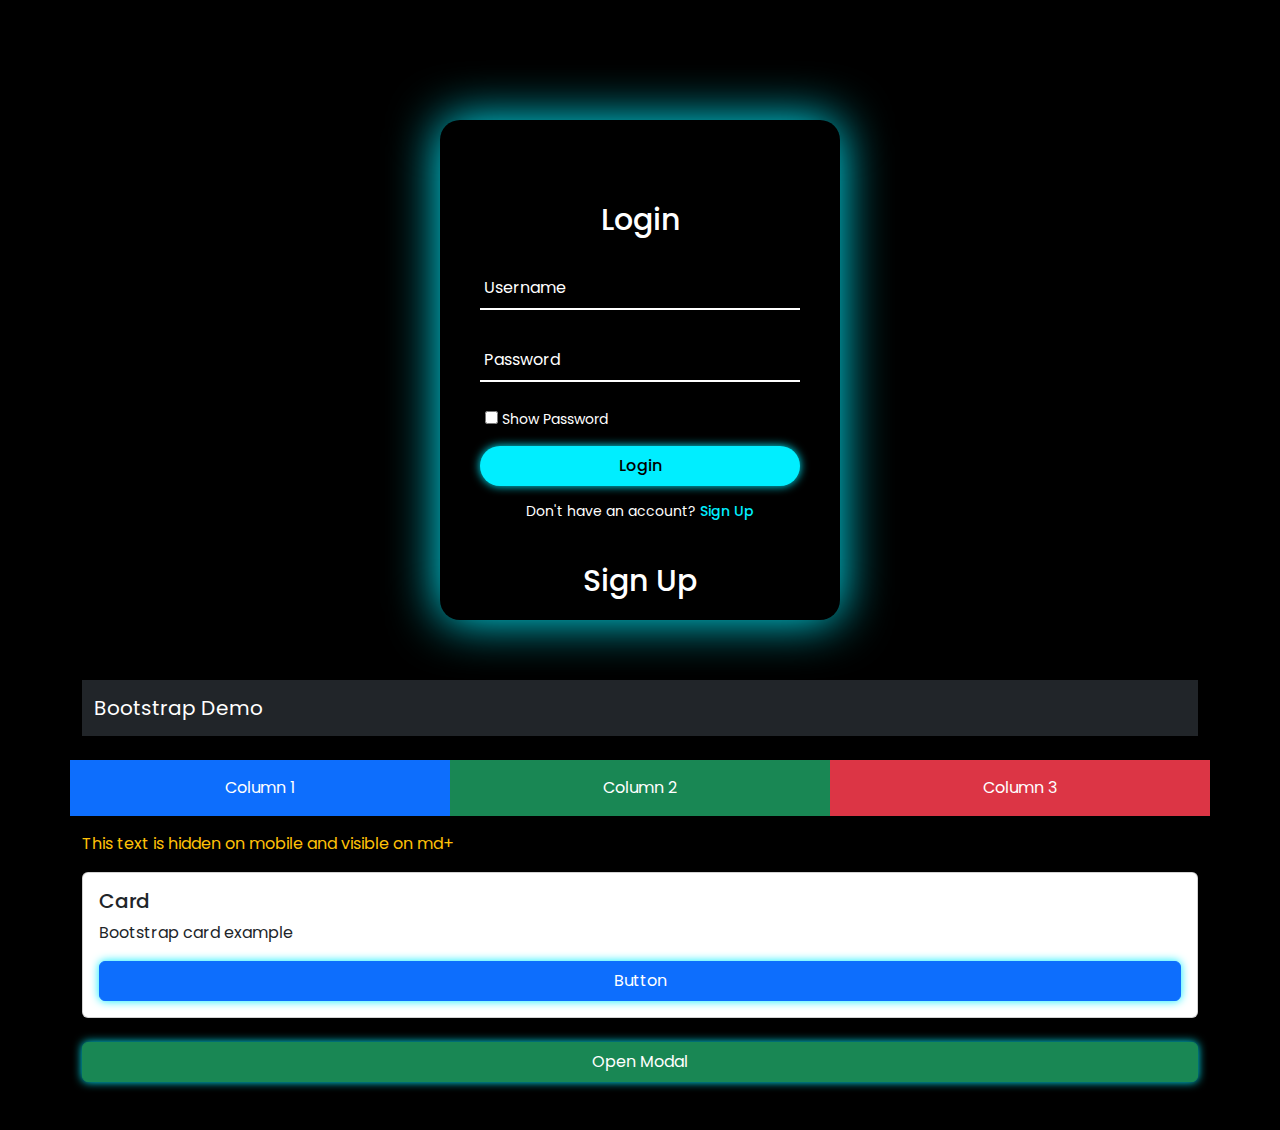
<file: index.html>
<!DOCTYPE html>
<html lang="en">
<head>
  <meta charset="UTF-8">
  <meta http-equiv="X-UA-Compatible" content="IE=edge">
  <meta name="viewport" content="width=device-width, initial-scale=1.0">
  <title>Animated Login & Registration Form</title>

  <!-- GOOGLE FONT -->
  <link href="https://fonts.googleapis.com/css2?family=Poppins:wght@300;400;500;600;700;800;900&display=swap" rel="stylesheet">

  <!-- BOOTSTRAP CSS -->
  <link href="https://cdn.jsdelivr.net/npm/bootstrap@5.3.3/dist/css/bootstrap.min.css" rel="stylesheet">

  <!-- YOUR ORIGINAL CSS (UNCHANGED) -->
  <style>
    * {
      margin: 0;
      padding: 0;
      box-sizing: border-box;
      font-family: 'Poppins', sans-serif;
    }

    body {
      display: flex;
      justify-content: center;
      align-items: center;
      min-height: 100vh;
      background: #000;
      flex-direction: column;
    }

    .wrapper {
      position: relative;
      width: 400px;
      height: 500px;
      background: #000;
      box-shadow: 0 0 50px #0ef;
      border-radius: 20px;
      padding: 40px;
      overflow: hidden;
      margin-bottom: 60px;
    }

    .wrapper:hover {
      animation: animate 1s linear infinite;
    }

    @keyframes animate {
      100% {
        filter: hue-rotate(360deg);
      }
    }

    .form-wrapper {
      display: flex;
      justify-content: center;
      align-items: center;
      width: 100%;
      height: 100%;
      transition: 1s ease-in-out;
    }

    .wrapper.active .form-wrapper.sign-in {
      transform: translateY(-450px);
    }

    .wrapper .form-wrapper.sign-up {
      position: absolute;
      top: 450px;
      left: 0;
    }

    .wrapper.active .form-wrapper.sign-up {
      transform: translateY(-450px);
    }

    h2 {
      font-size: 30px;
      color: #fff;
      text-align: center;
    }

    .input-group {
      position: relative;
      margin: 30px 0;
      border-bottom: 2px solid #fff;
    }

    .input-group label {
      position: absolute;
      top: 50%;
      left: 5px;
      transform: translateY(-50%);
      font-size: 16px;
      color: #fff;
      pointer-events: none;
      transition: .5s;
    }

    .input-group input {
      width: 320px;
      height: 40px;
      font-size: 16px;
      color: #fff;
      padding: 0 5px;
      background: transparent;
      border: none;
      outline: none;
    }

    .input-group input:focus~label,
    .input-group input:valid~label {
      top: -5px;
    }

    .remember {
      margin: -5px 0 15px 5px;
    }

    .remember label {
      color: #fff;
      font-size: 14px;
    }

    .remember input {
      accent-color: #0ef;
    }

    button {
      width: 100%;
      height: 40px;
      background: #0ef;
      box-shadow: 0 0 10px #0ef;
      font-size: 16px;
      color: #000;
      font-weight: 500;
      cursor: pointer;
      border-radius: 30px;
      border: none;
    }

    .signUp-link {
      font-size: 14px;
      text-align: center;
      margin: 15px 0;
    }

    .signUp-link p {
      color: #fff;
    }

    .signUp-link p a {
      color: #0ef;
      text-decoration: none;
      font-weight: 500;
    }

    .signUp-link p a:hover {
      text-decoration: underline;
    }
  </style>
</head>

<body>
<br><br><br><br><br>
  <!-- ================= LOGIN / SIGNUP ================= -->
  <div class="wrapper">
    <div class="form-wrapper sign-in">
      <form id="loginForm">
        <h2>Login</h2>

        <div class="input-group">
          <input type="text" id="loginUser" required>
          <label>Username</label>
        </div>

        <div class="input-group">
          <input type="password" id="loginPass" required>
          <label>Password</label>
        </div>

        <div class="remember">
          <label>
            <input type="checkbox" onclick="togglePassword('loginPass')"> Show Password
          </label>
        </div>

        <button type="submit">Login</button>

        <div class="signUp-link">
          <p>Don't have an account?
            <a href="#" class="signUpBtn-link">Sign Up</a>
          </p>
        </div>
      </form>
    </div>

    <div class="form-wrapper sign-up">
      <form id="registerForm">
        <h2>Sign Up</h2>

        <div class="input-group">
          <input type="text" id="regUser" required>
          <label>Username</label>
        </div>

        <div class="input-group">
          <input type="email" id="regEmail" required>
          <label>Email</label>
        </div>

        <div class="input-group">
          <input type="password" id="regPass" required>
          <label>Password</label>
        </div>

        <div class="input-group">
          <input type="password" id="regConfirmPass" required>
          <label>Confirm Password</label>
        </div>

        <div class="remember">
          <label>
            <input type="checkbox" onclick="togglePassword('regPass','regConfirmPass')">
            Show Password
          </label>
        </div>

        <div class="remember">
          <label>
            <input type="checkbox" required> I agree to terms & conditions
          </label>
        </div>

        <button type="submit">Sign Up</button>

        <div class="signUp-link">
          <p>Already have an account?
            <a href="#" class="signInBtn-link">Sign In</a>
          </p>
        </div>
      </form>
    </div>
  </div>

  <!-- ================= BOOTSTRAP DEMO ================= -->
  <div class="container mb-5">

    <nav class="navbar navbar-expand-lg navbar-dark bg-dark mb-4">
      <div class="container-fluid">
        <a class="navbar-brand">Bootstrap Demo</a>
      </div>
    </nav>

    <div class="row text-center mb-3">
      <div class="col-12 col-md-4 bg-primary text-white p-3">Column 1</div>
      <div class="col-12 col-md-4 bg-success text-white p-3">Column 2</div>
      <div class="col-12 col-md-4 bg-danger text-white p-3">Column 3</div>
    </div>

    <p class="text-warning d-none d-md-block">
      This text is hidden on mobile and visible on md+
    </p>

    <div class="card mb-4">
      <div class="card-body">
        <h5 class="card-title">Card</h5>
        <p class="card-text">Bootstrap card example</p>
        <button class="btn btn-primary">Button</button>
      </div>
    </div>

    <button class="btn btn-success" data-bs-toggle="modal" data-bs-target="#demoModal">
      Open Modal
    </button>

    <div class="modal fade" id="demoModal">
      <div class="modal-dialog">
        <div class="modal-content">
          <div class="modal-header">
            <h5 class="modal-title">Modal</h5>
            <button class="btn-close" data-bs-dismiss="modal"></button>
          </div>
          <div class="modal-body">Bootstrap modal example</div>
        </div>
      </div>
    </div>
  </div>

  <!-- ================= JS ================= -->
  <script>
    const signInBtnLink = document.querySelector('.signInBtn-link');
    const signUpBtnLink = document.querySelector('.signUpBtn-link');
    const wrapper = document.querySelector('.wrapper');

    signUpBtnLink.onclick = () => wrapper.classList.add('active');
    signInBtnLink.onclick = () => wrapper.classList.remove('active');

    function togglePassword(...ids) {
      ids.forEach(id => {
        const input = document.getElementById(id);
        input.type = input.type === "password" ? "text" : "password";
      });
    }

    document.getElementById("loginForm").addEventListener("submit", e => {
      e.preventDefault();
      alert("Login validated");
    });

    document.getElementById("registerForm").addEventListener("submit", e => {
      e.preventDefault();
      const p1 = regPass.value;
      const p2 = regConfirmPass.value;
      if (p1 !== p2) {
        alert("Passwords do not match");
        return;
      }
      alert("Registration successful");
    });
  </script>

  <!-- BOOTSTRAP JS -->
  <script src="https://cdn.jsdelivr.net/npm/bootstrap@5.3.3/dist/js/bootstrap.bundle.min.js"></script>

</body>
</html>
</file>
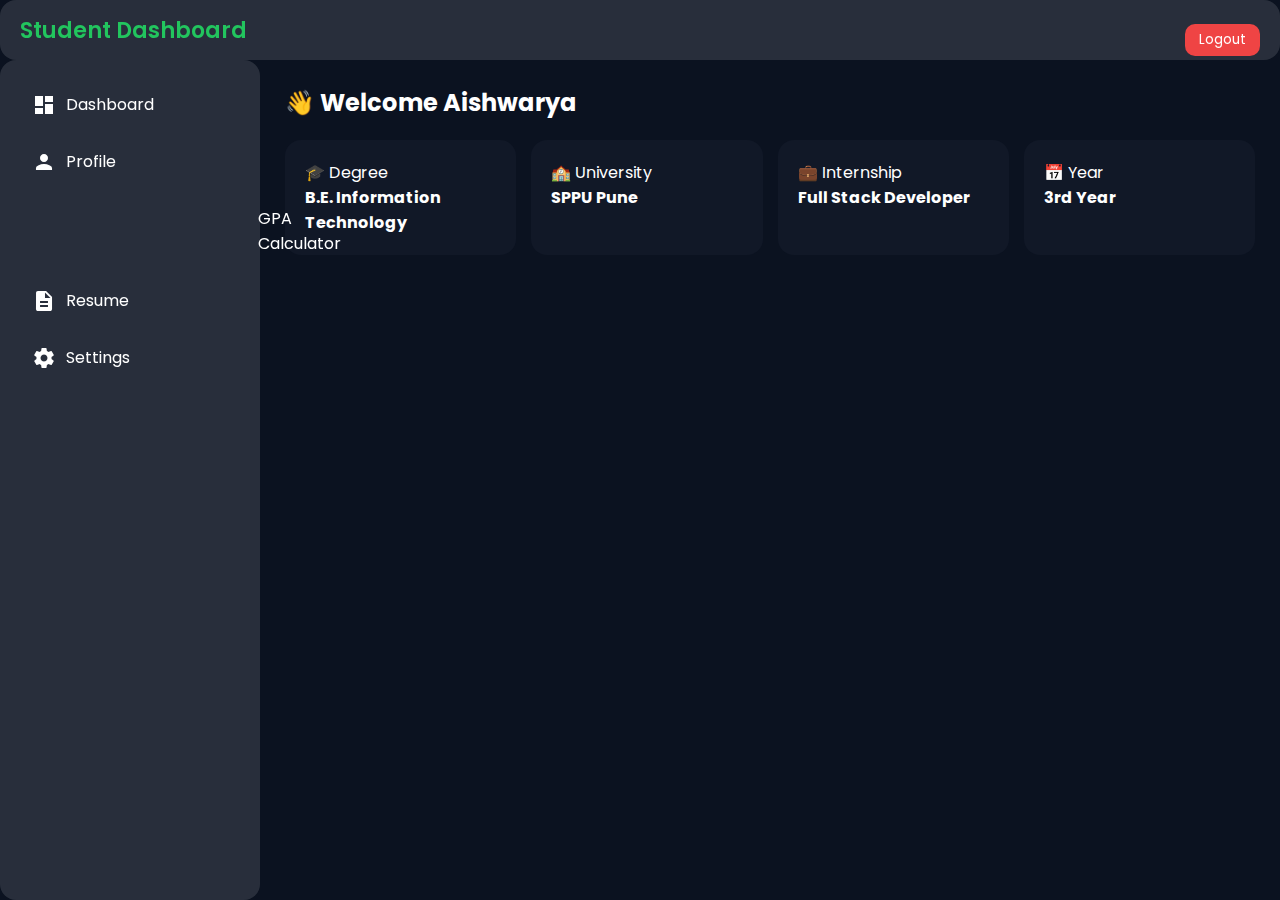
<file: dashboard.html>
<!DOCTYPE html>
<html lang="en">
<head>
<meta charset="UTF-8">
<title>Student Dashboard | Final Year Project</title>
<meta name="viewport" content="width=device-width, initial-scale=1.0">

<!-- Google Fonts -->
<link href="https://fonts.googleapis.com/css2?family=Poppins:wght@300;400;600&display=swap" rel="stylesheet">
<link href="https://fonts.googleapis.com/icon?family=Material+Icons" rel="stylesheet">

<style>
:root{
  --bg:#0b1220;
  --glass:rgba(255,255,255,0.12);
  --text:#ffffff;
  --accent:#22c55e;   /* changed from dark blue */
  --card:#111827;
}

.light{
  --bg:#f8fafc;
  --glass:rgba(255,255,255,0.9);
  --text:#0f172a;
  --card:#ffffff;
}

*{
  margin:0;
  padding:0;
  box-sizing:border-box;
  font-family:'Poppins',sans-serif;
}

body{
  background:var(--bg);
  color:var(--text);
  height:100vh;
}

.glass{
  background:var(--glass);
  backdrop-filter:blur(14px);
  border-radius:16px;
}

.top-nav{
  height:60px;
  display:flex;
  justify-content:space-between;
  align-items:center;
  padding:0 20px;
}

.logo{
  font-size:22px;
  font-weight:600;
  color:var(--accent);
}

.icon-btn{
  background:none;
  border:none;
  color:var(--text);
  cursor:pointer;
  margin-right:10px;
}

.logout{
  background:#ef4444;
  border:none;
  padding:6px 14px;
  border-radius:10px;
  color:white;
  cursor:pointer;
}

.dashboard{
  display:flex;
  height:calc(100vh - 60px);
}

.sidebar{
  width:260px;
  padding:20px;
}

.sidebar a{
  display:flex;
  align-items:center;
  gap:10px;
  padding:12px;
  margin-bottom:8px;
  border-radius:12px;
  cursor:pointer;
}

.sidebar a.active,
.sidebar a:hover{
  background:var(--accent);
  color:#000;
}

.content{
  flex:1;
  padding:25px;
  overflow-y:auto;
  animation:fade .3s ease;
}

@keyframes fade{
  from{opacity:0;transform:translateX(20px);}
  to{opacity:1;transform:translateX(0);}
}

.cards{
  display:grid;
  grid-template-columns:repeat(auto-fit,minmax(220px,1fr));
  gap:15px;
  margin-top:20px;
}

.card{
  padding:20px;
  background:var(--card);
  border-radius:16px;
}

.profile{
  display:flex;
  gap:20px;
  align-items:center;
}

.avatar{
  width:90px;
  height:90px;
  border-radius:50%;
  background:var(--accent);
  display:flex;
  align-items:center;
  justify-content:center;
  font-size:36px;
  color:#000;
}

a.link{
  color:var(--accent);
  text-decoration:none;
  font-weight:500;
}

button{
  padding:8px 14px;
  border:none;
  border-radius:10px;
  cursor:pointer;
  background:var(--accent);
  color:#000;
  margin-top:10px;
}
</style>
</head>

<body>

<header class="top-nav glass">
  <div class="logo">Student Dashboard</div>
  <div>
    <button class="icon-btn" onclick="toggleTheme()">
      <span class="material-icons">dark_mode</span>
    </button>
    <button class="logout" onclick="logout()">Logout</button>
  </div>
</header>

<div class="dashboard">

<aside class="sidebar glass">
  <a class="active" onclick="load('dash',this)">
    <span class="material-icons">dashboard</span> Dashboard
  </a>
  <a onclick="load('profile',this)">
    <span class="material-icons">person</span> Profile
  </a>
  <a onclick="load('gpa',this)">
    <span class="material-icons">calculate</span> GPA Calculator
  </a>
  <a onclick="load('resume',this)">
    <span class="material-icons">description</span> Resume
  </a>
  <a onclick="load('settings',this)">
    <span class="material-icons">settings</span> Settings
  </a>
</aside>

<main class="content" id="content"></main>

</div>

<script>
const content = document.getElementById("content");
load("dash");

function load(page, el){
  document.querySelectorAll(".sidebar a").forEach(a=>a.classList.remove("active"));
  if(el) el.classList.add("active");

  if(page==="dash"){
    content.innerHTML=`
    <h2>👋 Welcome Aishwarya</h2>
    <div class="cards">
      <div class="card">🎓 Degree<br><b>B.E. Information Technology</b></div>
      <div class="card">🏫 University<br><b>SPPU Pune</b></div>
      <div class="card">💼 Internship<br><b>Full Stack Developer</b></div>
      <div class="card">📅 Year<br><b>3rd Year</b></div>
    </div>`;
  }

  if(page==="profile"){
    content.innerHTML=`
    <h2>👤 Profile</h2>
    <div class="card profile">
      <div class="avatar">A</div>
      <div>
        <h3>Aishwarya Salunke</h3>
        <p>Engineering Student | IT</p>
        <p>Email: aishwarya.salunke26@gmail.com</p>
        <p>Location: Pune, Maharashtra</p>
        <a class="link" href="https://www.linkedin.com/in/aishwaryasalunke" target="_blank">LinkedIn</a> |
        <a class="link" href="https://github.com/" target="_blank">GitHub</a>
      </div>
    </div>`;
  }

  if(page==="gpa"){
    content.innerHTML=`
    <h2>🎓 GPA Calculator</h2>
    <div class="card">
      <p>Enter marks (out of 100):</p>
      <input id="m1" type="number" placeholder="Subject 1">
      <input id="m2" type="number" placeholder="Subject 2">
      <input id="m3" type="number" placeholder="Subject 3">
      <input id="m4" type="number" placeholder="Subject 4">
      <input id="m5" type="number" placeholder="Subject 5">
      <br>
      <button onclick="calcGPA()">Calculate</button>
      <p id="gpaResult"></p>
    </div>`;
  }

  if(page==="resume"){
    content.innerHTML=`
    <h2>📄 Resume</h2>
    <div class="card">
      <p>Download my updated resume:</p>
      <a href="Profile.pdf" download>
        <button>⬇ Download Resume</button>
      </a>
    </div>`;
  }

  if(page==="settings"){
    content.innerHTML=`
    <h2>⚙️ Settings</h2>
    <div class="card">
      <button onclick="toggleTheme()">Toggle Dark / Light</button>
    </div>`;
  }
}

function toggleTheme(){
  document.body.classList.toggle("light");
}

/* REAL GPA LOGIC */
function calcGPA(){
  let marks=[m1.value,m2.value,m3.value,m4.value,m5.value].map(Number);
  let total=marks.reduce((a,b)=>a+b,0);
  let gpa=(total/500*10).toFixed(2);
  document.getElementById("gpaResult").innerText="Your GPA: "+gpa;
}

/* LOGOUT */
function logout(){
  localStorage.clear();
  sessionStorage.clear();
  window.location.href="index.html";
}
</script>

</body>
</html>
</file>
